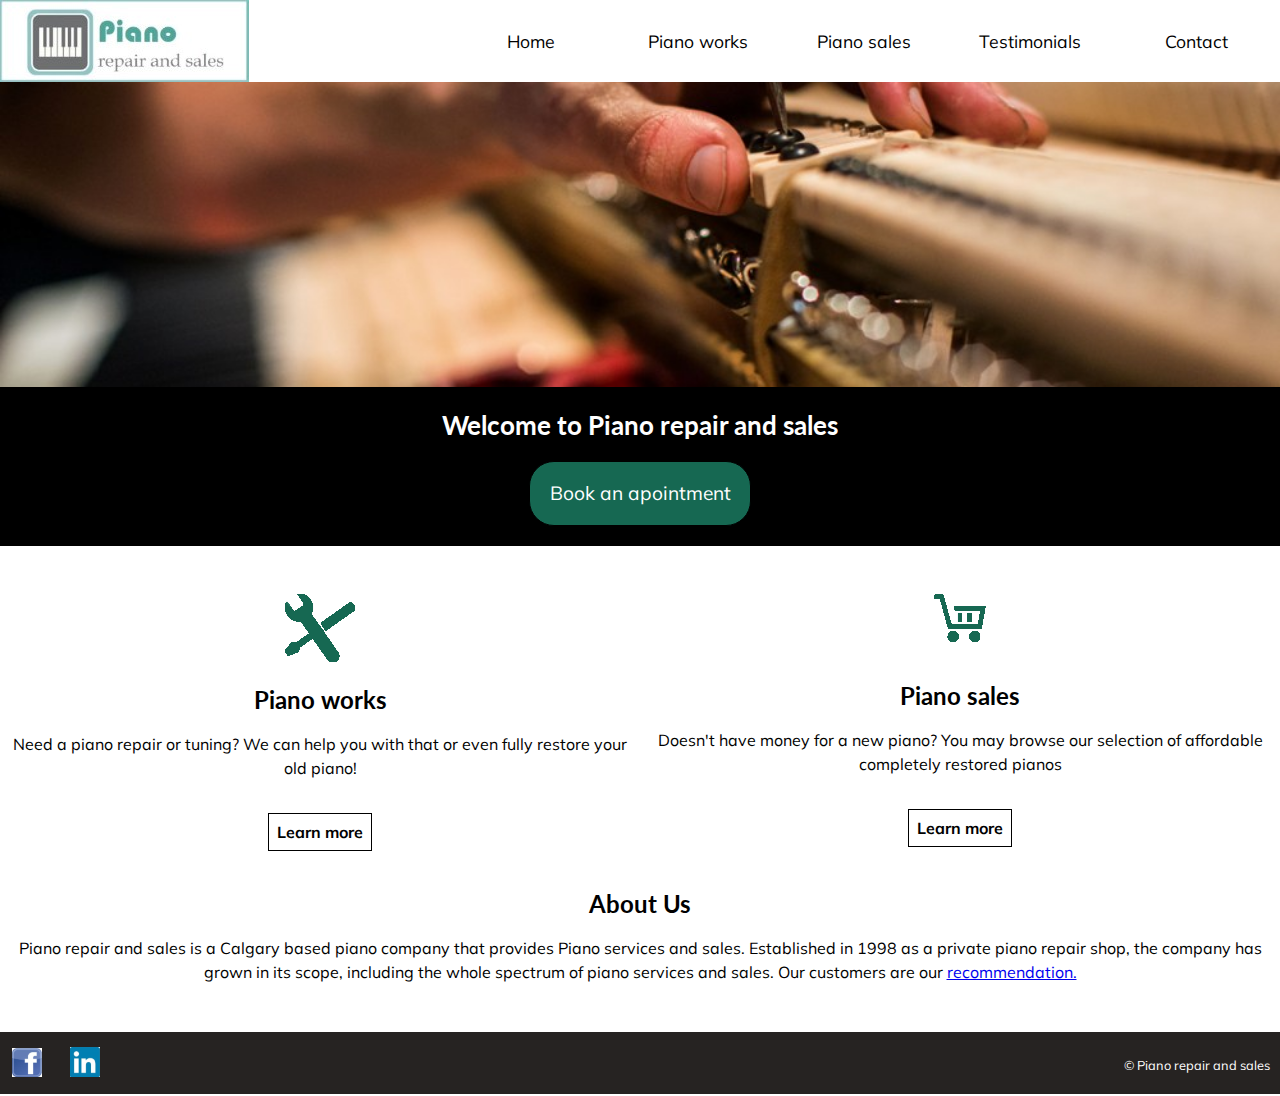
<file: index.html>
<!DOCTYPE html>
<html lang="en">
<head>
	<title>Piano repair and sales</title>
	<meta charset="utf-8">
	<meta name="viewport" content="width=device-width, initial-scale=1">
	<!--Google fonts-->
	<link href="https://fonts.googleapis.com/css?family=Lato|Muli" rel="stylesheet">
	<!--Google fonts-->
	<link href="https://fonts.googleapis.com/css?family=Oswald" rel="stylesheet"> 
	<link rel="stylesheet" href="style.css">
<link rel="shortcut icon" href="favicon.ico" />
</head>
<body>
	<header role="banner">
		<div class="top">
			<div class="logo">
			<a href="index.html"><img src="./images/logo2.jpg" alt="Company logo"></a>
			</div>
			<nav id="nav" role="navigation">
			    <a href="#nav" title="Show navigation"><img src="./images/menuO.jpg" alt="Menu open"></a>
			    <a href="#" title="Hide navigation"><img src="./images/menuX.jpg" alt="Menu close"></a>
			    <ul>
			    	<li><a href="index.html">Home</a></li>
			        <li><a href="works.html">Piano works</a></li>
			        <li><a href="sales.html">Piano sales</a></li>
			        <li><a href="testimonials.html">Testimonials</a></li>
			        <li><a href="contact.html">Contact</a></li>
			    </ul>
			</nav>
			<div class=backgr></div>
		</div>
	</header>
	<section id="main">
		<section id="welcome">
				<h1> Welcome to Piano repair and sales</h1>
				<a href="contact.html">Book an apointment</a>
		</section>
				
		<section id=intro-1 class="intro">
				<img src="./images/wrench.png" alt="wrench">
				<h2>Piano works</h2>
				<p>Need a piano repair or tuning? We can help you with that or even fully restore your old piano!<p><br>
				<a href="works.html">Learn more</a>
		</section>
		<section id="intro-2" class="intro">
				<img src="./images/basket.png" alt="basket">
				<h2>Piano sales</h2>
				<p>Doesn't have money for a new piano? You may browse our selection of affordable completely restored pianos</p><br>
				<a href="sales.html">Learn more</a>
		</section>
		<section id="about">
				<h2>About Us</h2>
				<p>Piano repair and sales is a Calgary based piano company that provides Piano services and sales. Established in 1998 as a private piano repair shop, the company has grown in its scope, including the whole spectrum of piano services and sales.
				Our customers are our <a href="testimonials.html">recommendation.</a></p>
		</section>

	</section>

	<footer>
		<div id="social">
		<a href="https://www.facebook.com/" ><img src="./images/f2.png" alt="Visit our Facebook page"></a>
		<a href="https://www.linkedin.com/"><img src="./images/l2.png" alt="Visit our Linkedin profile"></a>
		</div>
		<div id="copy">
		<p>&copy; Piano repair and sales</p>
		</div>
		<div class="clear"></div>
	</footer>
</body>
</html>
</file>
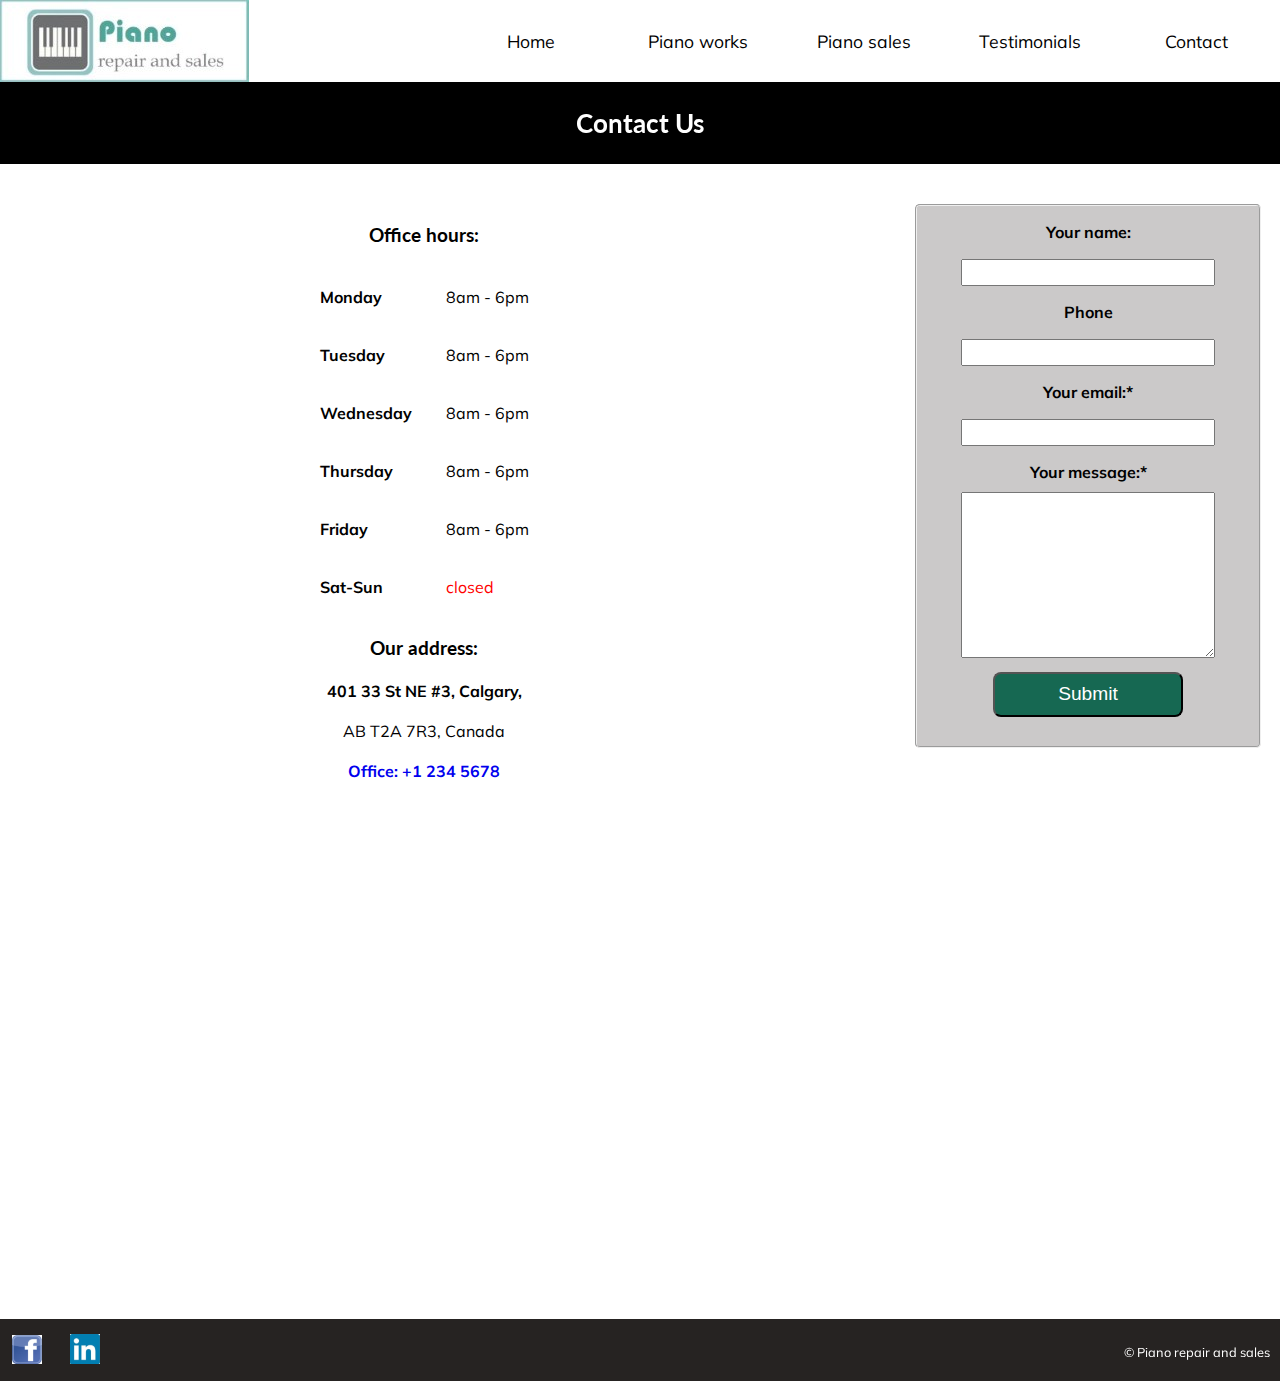
<file: contact.html>
<!DOCTYPE html>
<html lang="en">
<head>
	<title>Piano repair and sales</title>
	<meta charset="utf-8">
	<meta name="viewport" content="width=device-width, initial-scale=1">
	<!--Google fonts-->
	<link href="https://fonts.googleapis.com/css?family=Lato|Muli" rel="stylesheet">
	<!--Google fonts-->
	<link href="https://fonts.googleapis.com/css?family=Oswald" rel="stylesheet"> 
	<link rel="stylesheet" href="style.css">
<link rel="shortcut icon" href="favicon.ico" />
</head>
<body>
	<header role="banner">
		<div class="top">
			<div class="logo">
			<a href="index.html"><img src="./images/logo2.jpg" alt="Company logo"></a>
			</div>
			<nav id="nav" role="navigation">
			    <a href="#nav" title="Show navigation"><img src="./images/menuO.jpg" alt="Menu open"></a>
			    <a href="#" title="Hide navigation"><img src="./images/menuX.jpg" alt="Menu close"></a>
			    <ul>
			    	<li><a href="index.html">Home</a></li>
			        <li><a href="works.html">Piano works</a></li>
			        <li><a href="sales.html">Piano sales</a></li>
			        <li><a href="testimonials.html">Testimonials</a></li>
			        <li><a href="contact.html">Contact</a></li>
			    </ul>
			</nav>
			<div class="clear"></div>
		</div>
	</header>
	<section id="main">
		<section class="heading">
			<h1> Contact Us</h1>
		</section>
		<aside role="complementary">
		<form>
			<fieldset id="contact-form">
				<label for="client-name">Your name:</label><br>
				<input type="text" id="client-name"><br>
				<label for="phone">Phone</label><br>
				<input type="text" id="phone"><br>
				<label for="e-mail">Your email:*</label><br>
				<input type="email" id="e-mail" required><br>
				<label for="comment">Your message:*</label><br>
				<textarea rows="10" id="comment" required></textarea><br>
				<input id="submit" type="submit" value="Submit">
			</fieldset>
		</form>
		</aside>
		<section id="address">
			<h3>Office hours:</h3>
			<table>
				<tr>
				    <td>Monday</td>
				    <td>8am - 6pm</td>
			    </tr>
			 	<tr>
				    <td>Tuesday</td>
				    <td>8am - 6pm</td>
			    </tr>
			    <tr>
				    <td>Wednesday</td>
				    <td>8am - 6pm</td>
			    </tr>
			    <tr>
				    <td>Thursday</td>
				    <td>8am - 6pm</td>
			    </tr>
			    <tr>
				    <td>Friday</td>
				    <td>8am - 6pm</td>
			    </tr>
			    <tr>
				    <td>Sat-Sun</td>
				    <td>closed</td>
			    </tr>
			</table>
			<h3>Our address:</h3>
			<p><strong>401 33 St NE #3, Calgary,</strong></p>
			<p>AB T2A 7R3, Canada</p>
			<p><a href="tel:1-234-5678">Office: +1 234 5678</a></p>
			<!--Hey, not the right company :) but at least I expirimented with the Google maps feature-->
			<iframe src="https://www.google.com/maps/embed?pb=!1m18!1m12!1m3!1d2507.8504096413303!2d-113.9900337839972!3d51.05584987956355!2m3!1f0!2f0!3f0!3m2!1i1024!2i768!4f13.1!3m3!1m2!1s0x5371652a85a4777f%3A0xe71032b08b4cb745!2sThe+Coffee+Connection+Ltd.!5e0!3m2!1sen!2sca!4v1475175199135" width="600" height="450" frameborder="0" style="border:0" allowfullscreen></iframe>
		</section>
		<div class="clear"></div>
	</section>
	<footer>
		<div id="social">
		<a href="https://www.facebook.com" ><img src="./images/f2.png" alt="Visit our Facebook page"></a>
		<a href="https://www.linkedin.com/"><img src="./images/l2.png" alt="Visit our Linkedin profile"></a>
		</div>
		<div id="copy">
		<p>&copy; Piano repair and sales</p>
		</div>
		<div class="clear"></div>
	</footer>
</body>
</html>
</file>
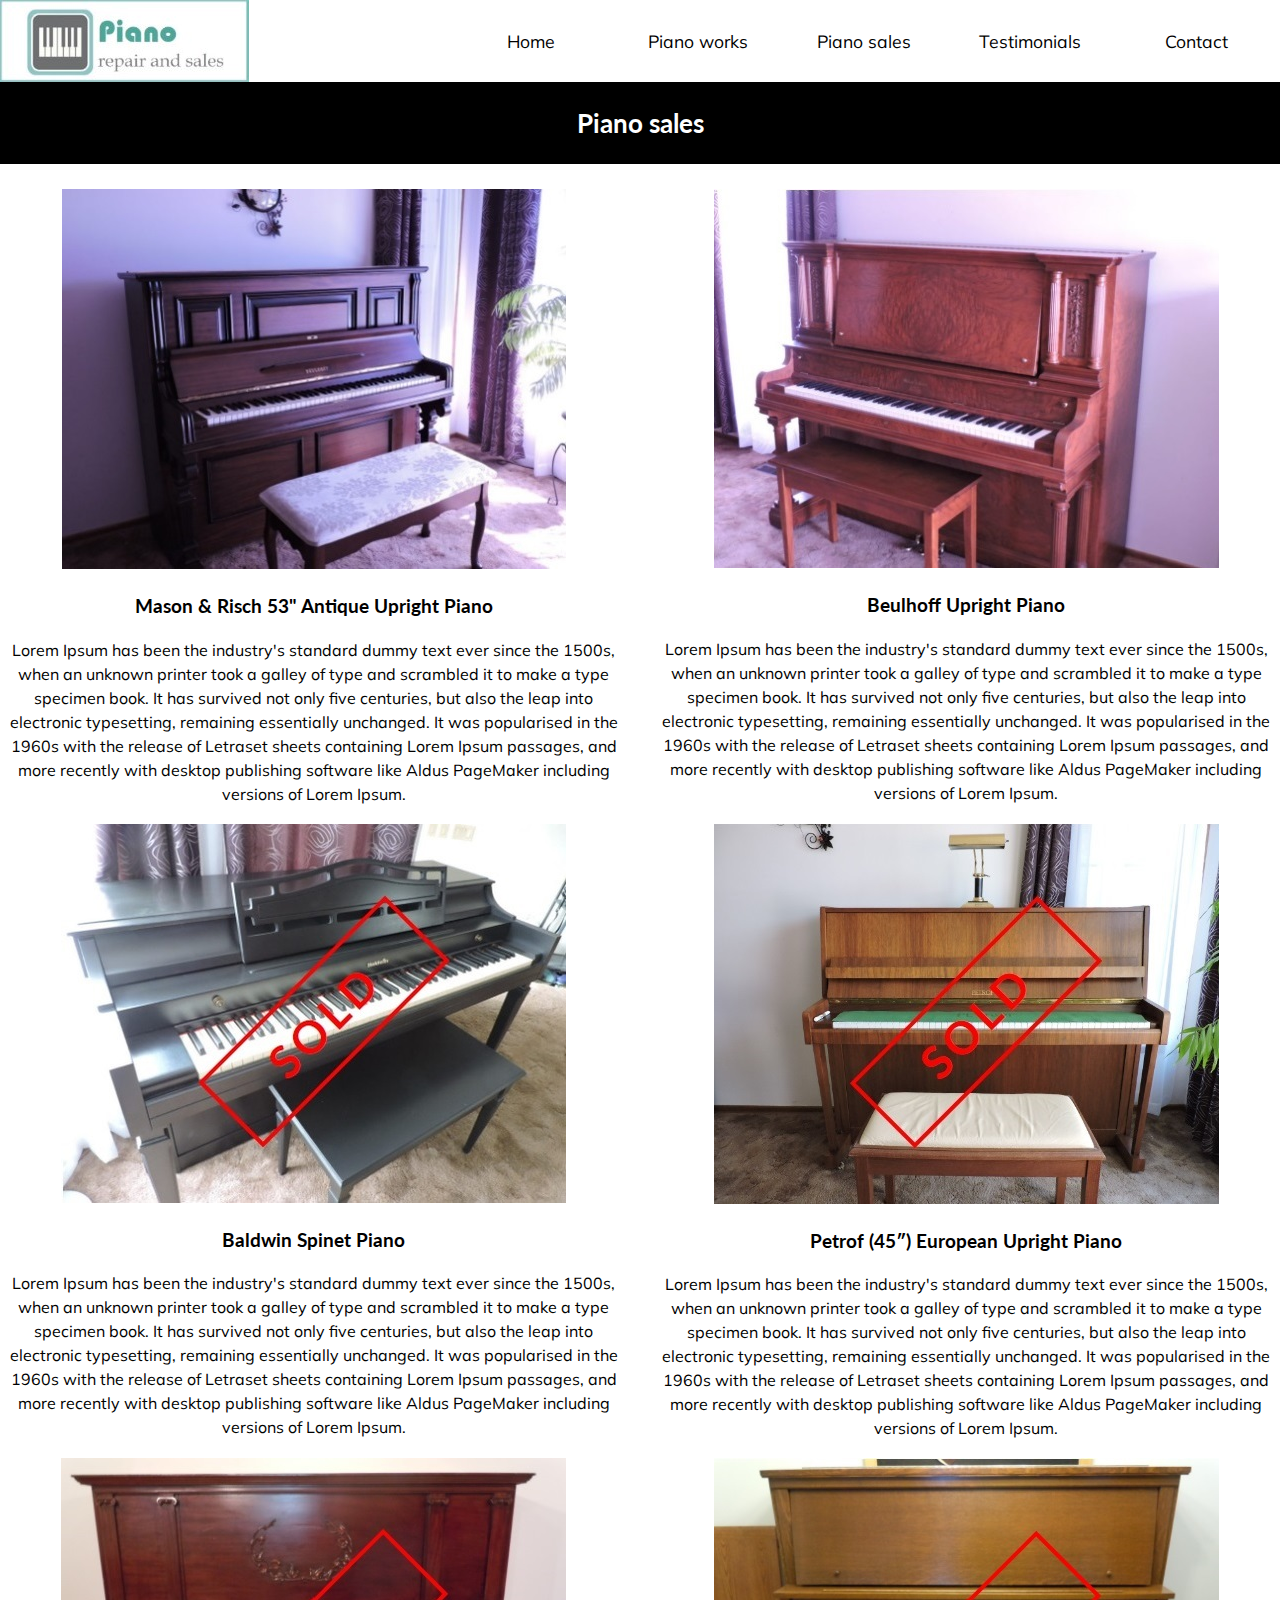
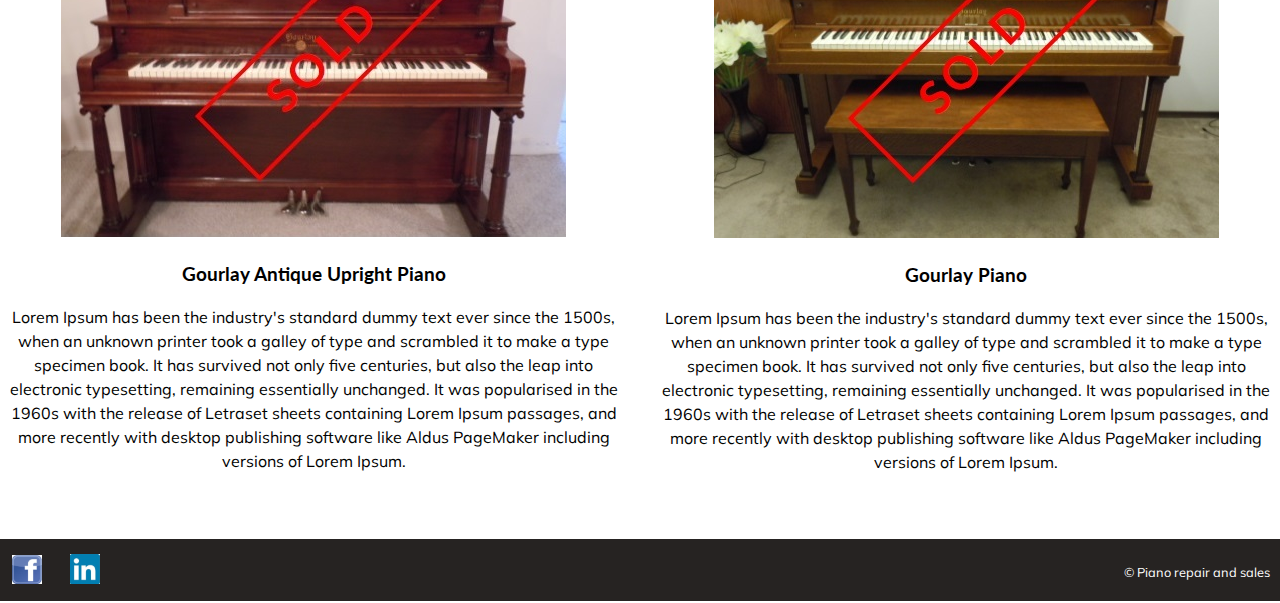
<file: sales.html>
<!DOCTYPE html>
<html lang="en">
<head>
	<title>Piano repair and sales</title>
	<meta charset="utf-8">
	<meta name="viewport" content="width=device-width, initial-scale=1">
	<!--Google fonts-->
	<link href="https://fonts.googleapis.com/css?family=Lato|Muli" rel="stylesheet">
	<!--Google fonts-->
	<link href="https://fonts.googleapis.com/css?family=Oswald" rel="stylesheet"> 
	<link rel="stylesheet" href="style.css">
<link rel="shortcut icon" href="favicon.ico" />
</head>
<body>
	<header role="banner">
		<div class="top">
			<div class="logo">
			<a href="index.html"><img src="./images/logo2.jpg" alt="Company logo"></a>
			</div>
			<nav id="nav" role="navigation">
			    <a href="#nav" title="Show navigation"><img src="./images/menuO.jpg" alt="Menu open"></a>
			    <a href="#" title="Hide navigation"><img src="./images/menuX.jpg" alt="Menu close"></a>
			    <ul>
			    	<li><a href="index.html">Home</a></li>
			        <li><a href="works.html">Piano works</a></li>
			        <li><a href="sales.html">Piano sales</a></li>
			        <li><a href="testimonials.html">Testimonials</a></li>
			        <li><a href="contact.html">Contact</a></li>
			    </ul>
				</nav>
		<div class="clear"></div>
		</div>
	</header>
	<section id="main">
		<section class="heading">
			<h1> Piano sales</h1>
		</section>
		<section id="gallery">
			<div class="left-col">
				<img src="./images/piano1.jpg" alt="Mason and Risch 53 inch Antique Upright Piano with wood stool same color">
				<h3>Mason &amp; Risch 53" Antique Upright Piano</h3>
				<p>Lorem Ipsum has been the industry's standard dummy text ever since the 1500s, when an unknown printer took a galley of type and scrambled it to make a type specimen book. It has survived not only five centuries, but also the leap into electronic typesetting, remaining essentially unchanged. It was popularised in the 1960s with the release of Letraset sheets containing Lorem Ipsum passages, and more recently with desktop publishing software like Aldus PageMaker including versions of Lorem Ipsum.
				</p>
			</div>
			<div class="right-col">
				<img src="./images/piano2.jpg" alt="Beulhoff Upright Piano with wood stool same color">
				<h3>Beulhoff Upright Piano</h3>
				<p>Lorem Ipsum has been the industry's standard dummy text ever since the 1500s, when an unknown printer took a galley of type and scrambled it to make a type specimen book. It has survived not only five centuries, but also the leap into electronic typesetting, remaining essentially unchanged. It was popularised in the 1960s with the release of Letraset sheets containing Lorem Ipsum passages, and more recently with desktop publishing software like Aldus PageMaker including versions of Lorem Ipsum.
				</p>
			</div>
			<div class="clear"></div>
			<div class="left-col">
				<img src="./images/piano3.jpg" alt="Baldwin Spinet Piano with wood stool same color">
				<h3>Baldwin Spinet Piano</h3>
				<p>Lorem Ipsum has been the industry's standard dummy text ever since the 1500s, when an unknown printer took a galley of type and scrambled it to make a type specimen book. It has survived not only five centuries, but also the leap into electronic typesetting, remaining essentially unchanged. It was popularised in the 1960s with the release of Letraset sheets containing Lorem Ipsum passages, and more recently with desktop publishing software like Aldus PageMaker including versions of Lorem Ipsum.
				</p>
			</div>
			<div class="right-col">
				<img src="./images/piano4.jpg" alt="Petrof (45″) European Upright Piano with wood stool same color">
				<h3>Petrof (45″) European Upright Piano</h3>
				<p>Lorem Ipsum has been the industry's standard dummy text ever since the 1500s, when an unknown printer took a galley of type and scrambled it to make a type specimen book. It has survived not only five centuries, but also the leap into electronic typesetting, remaining essentially unchanged. It was popularised in the 1960s with the release of Letraset sheets containing Lorem Ipsum passages, and more recently with desktop publishing software like Aldus PageMaker including versions of Lorem Ipsum.
				</p>
			</div>
			<div class="clear"></div>
			<div class="left-col">
				<img src="./images/piano5.jpg" alt="Gourlay Antique Upright Piano">
				<h3>Gourlay Antique Upright Piano</h3>
				<p>Lorem Ipsum has been the industry's standard dummy text ever since the 1500s, when an unknown printer took a galley of type and scrambled it to make a type specimen book. It has survived not only five centuries, but also the leap into electronic typesetting, remaining essentially unchanged. It was popularised in the 1960s with the release of Letraset sheets containing Lorem Ipsum passages, and more recently with desktop publishing software like Aldus PageMaker including versions of Lorem Ipsum.</p>
			</div>
			<div class="right-col">
				<img src="./images/piano6.jpg" alt="Gourlay Piano with wood stool same color">
				<h3>Gourlay Piano</h3>
				<p>Lorem Ipsum has been the industry's standard dummy text ever since the 1500s, when an unknown printer took a galley of type and scrambled it to make a type specimen book. It has survived not only five centuries, but also the leap into electronic typesetting, remaining essentially unchanged. It was popularised in the 1960s with the release of Letraset sheets containing Lorem Ipsum passages, and more recently with desktop publishing software like Aldus PageMaker including versions of Lorem Ipsum.
				</p>
			</div>
			<div class="clear"></div>
			</section>
		</section>
	<footer>
		<div id="social">
		<a href="https://www.facebook.com" ><img src="./images/f2.png" alt="Visit our Facebook page"></a>
		<a href="https://www.linkedin.com/"><img src="./images/l2.png" alt="Visit our Linkedin profile"></a>
		</div>
		<div id="copy">
		<p>&copy; Piano repair and sales</p>
		</div>
		<div class="clear"></div>
	</footer>
</body>
</html>
</file>
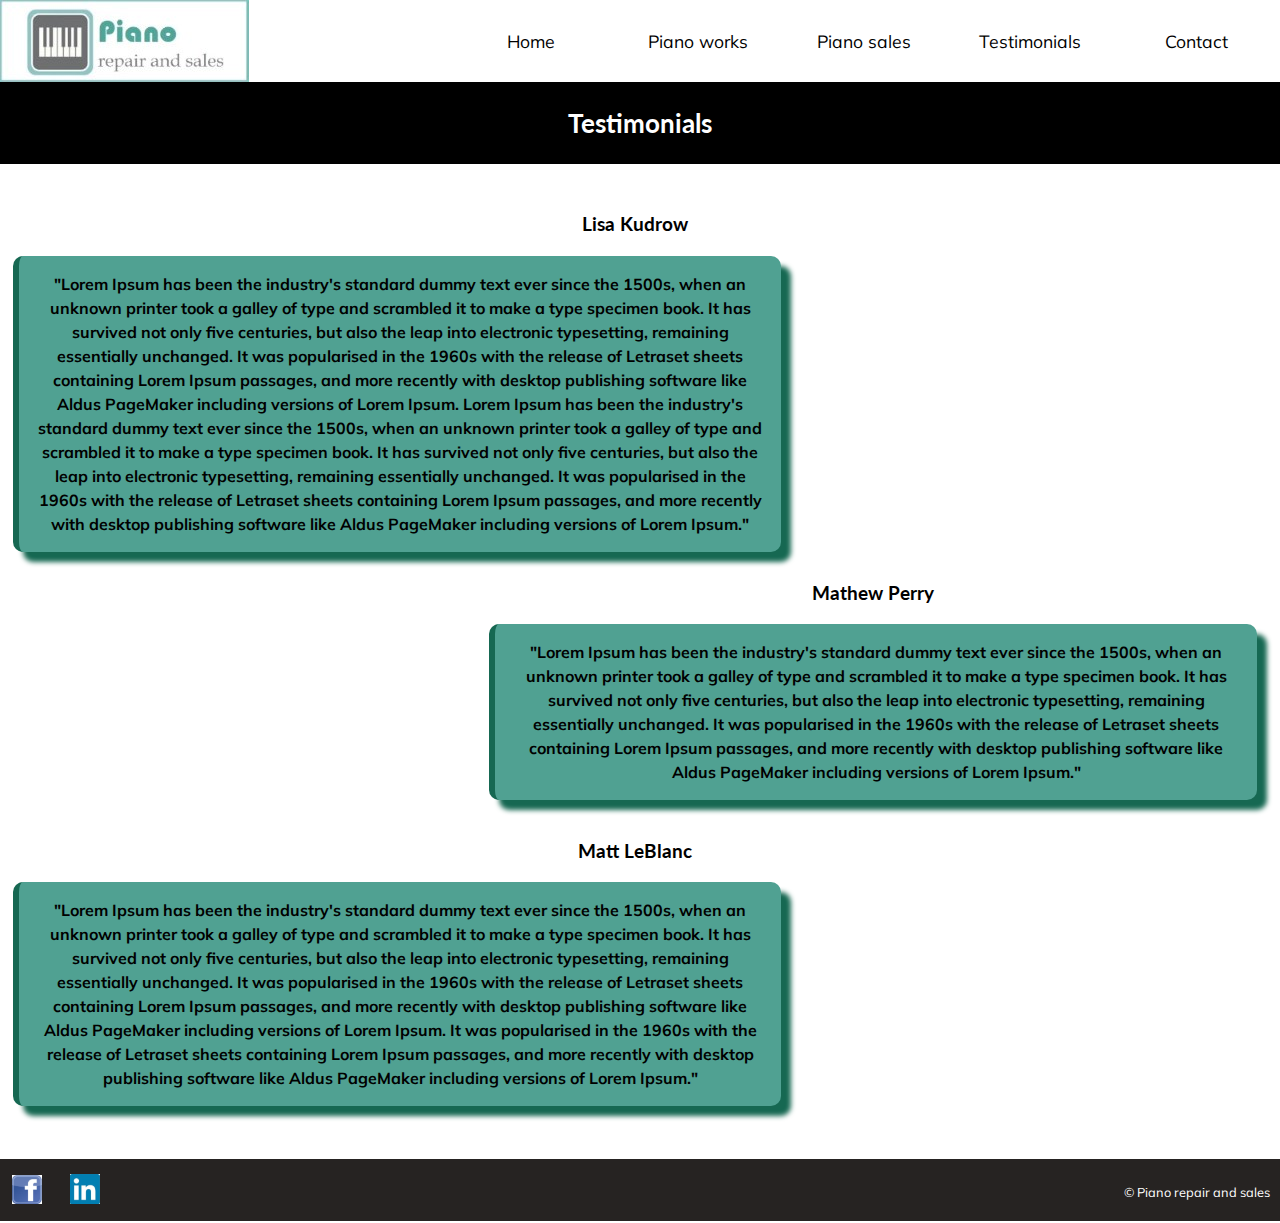
<file: testimonials.html>
<!DOCTYPE html>
<html lang="en">
<head>
	<title>Piano repair and sales</title>
	<meta charset="utf-8">
	<meta name="viewport" content="width=device-width, initial-scale=1">
	<!--Google fonts-->
	<link href="https://fonts.googleapis.com/css?family=Lato|Muli" rel="stylesheet">
	<!--Google fonts-->
	<link href="https://fonts.googleapis.com/css?family=Oswald" rel="stylesheet"> 
	<link rel="stylesheet" href="style.css">
<link rel="shortcut icon" href="favicon.ico" />
</head>
<body>
	<header role="banner">
		<div class="top">
			<div class="logo">
			<a href="index.html"><img src="./images/logo2.jpg" alt="Company logo"></a>
			</div>
			<nav id="nav" role="navigation">
			    <a href="#nav" title="Show navigation"><img src="./images/menuO.jpg" alt="Menu open"></a>
			    <a href="#" title="Hide navigation"><img src="./images/menuX.jpg" alt="Menu close"></a>
			    <ul>
			    	<li><a href="index.html">Home</a></li>
			        <li><a href="works.html">Piano works</a></li>
			        <li><a href="sales.html">Piano sales</a></li>
			        <li><a href="testimonials.html">Testimonials</a></li>
			        <li><a href="contact.html">Contact</a></li>
			    </ul>
			</nav>
			<div class="clear"></div>
		</div>
	</header>
	<section id="main">
		<section class="heading">
			<h1> Testimonials</h1>
		</section>
		<section id="testimonials">
			<div class="testimonial-1">
				<h3>Lisa Kudrow</h3>
				<blockquote>"Lorem Ipsum has been the industry's standard dummy text ever since the 1500s, when an unknown printer took a galley of type and scrambled it to make a type specimen book. It has survived not only five centuries, but also the leap into electronic typesetting, remaining essentially unchanged. It was popularised in the 1960s with the release of Letraset sheets containing Lorem Ipsum passages, and more recently with desktop publishing software like Aldus PageMaker including versions of Lorem Ipsum.
				Lorem Ipsum has been the industry's standard dummy text ever since the 1500s, when an unknown printer took a galley of type and scrambled it to make a type specimen book. It has survived not only five centuries, but also the leap into electronic typesetting, remaining essentially unchanged. It was popularised in the 1960s with the release of Letraset sheets containing Lorem Ipsum passages, and more recently with desktop publishing software like Aldus PageMaker including versions of Lorem Ipsum."
				</blockquote>
				</div>
			<div class="testimonial-2">
				<h3>Mathew Perry</h3>
				<blockquote>"Lorem Ipsum has been the industry's standard dummy text ever since the 1500s, when an unknown printer took a galley of type and scrambled it to make a type specimen book. It has survived not only five centuries, but also the leap into electronic typesetting, remaining essentially unchanged. It was popularised in the 1960s with the release of Letraset sheets containing Lorem Ipsum passages, and more recently with desktop publishing software like Aldus PageMaker including versions of Lorem Ipsum."
				</blockquote>
			</div>
			<div class="clear"></div>
			<div class="testimonial-3">
				<h3>Matt LeBlanc</h3>
				<blockquote>"Lorem Ipsum has been the industry's standard dummy text ever since the 1500s, when an unknown printer took a galley of type and scrambled it to make a type specimen book. It has survived not only five centuries, but also the leap into electronic typesetting, remaining essentially unchanged. It was popularised in the 1960s with the release of Letraset sheets containing Lorem Ipsum passages, and more recently with desktop publishing software like Aldus PageMaker including versions of Lorem Ipsum.
				It was popularised in the 1960s with the release of Letraset sheets containing Lorem Ipsum passages, and more recently with desktop publishing software like Aldus PageMaker including versions of Lorem Ipsum."
				</blockquote>
			</div>
		</section>
	</section>
	<footer>
		<div id="social">
		<a href="https://www.facebook.com" ><img src="./images/f2.png" alt="Visit our Facebook page"></a>
		<a href="https://www.linkedin.com/"><img src="./images/l2.png" alt="Visit our Linkedin profile"></a>
		</div>
		<div id="copy">
		<p>&copy; Piano repair and sales</p>
		</div>
		<div class="clear"></div>
	</footer>
</body>
</html>
</file>
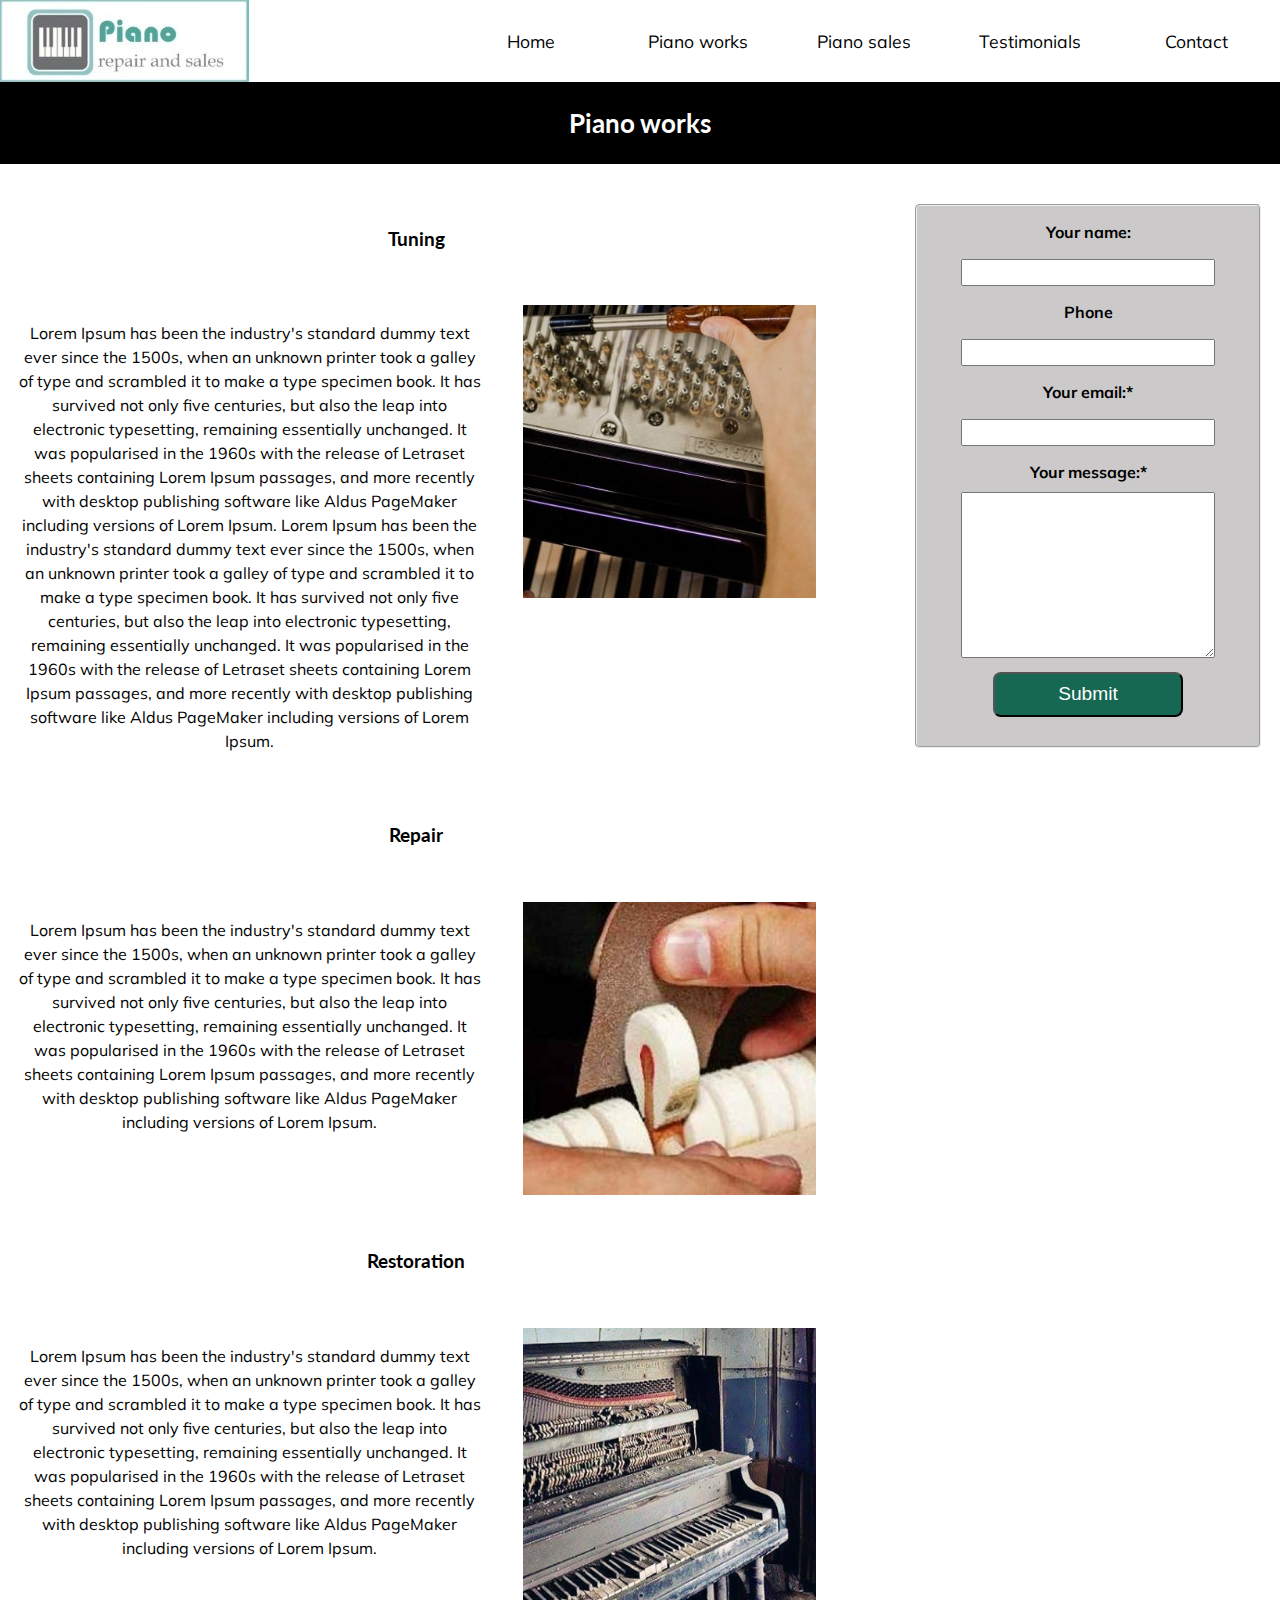
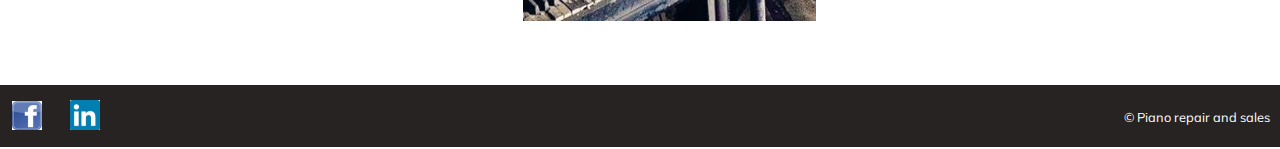
<file: works.html>
<!DOCTYPE html>
<html lang="en">
<head>
	<title>Piano repair and sales</title>
	<meta charset="utf-8">
	<meta name="viewport" content="width=device-width, initial-scale=1">
	<!--Google fonts-->
	<link href="https://fonts.googleapis.com/css?family=Lato|Muli" rel="stylesheet">
	<!--Google fonts-->
	<link href="https://fonts.googleapis.com/css?family=Oswald" rel="stylesheet"> 
	<link rel="stylesheet" href="style.css">
<link rel="shortcut icon" href="favicon.ico" />
</head>
<body>
	<header role="banner">
		<div class="top">
			<div class="logo">
			<a href="index.html"><img src="./images/logo2.jpg" alt="Company logo"></a>
			</div>
			<nav id="nav" role="navigation">
			    <a href="#nav" title="Show navigation"><img src="./images/menuO.jpg" alt="Menu open"></a>
			    <a href="#" title="Hide navigation"><img src="./images/menuX.jpg" alt="Menu close"></a>
			    <ul>
			    	<li><a href="index.html">Home</a></li>
			        <li><a href="works.html">Piano works</a></li>
			        <li><a href="sales.html">Piano sales</a></li>
			        <li><a href="testimonials.html">Testimonials</a></li>
			        <li><a href="contact.html">Contact</a></li>
			    </ul>
			</nav>
			<div class="clear"></div>
		</div>
	</header>
		<section id="main">
			<section class="heading">
				<h1> Piano works</h1>
			</section>

			<!-- Hey, not a piano specialist, so I made alt text as of my understanding of the process shown-->

			<section id="works">
				<div class="works-list">
					<h3>Tuning</h3>
					<p>Lorem Ipsum has been the industry's standard dummy text ever since the 1500s, when an unknown printer took a galley of type and scrambled it to make a type specimen book. It has survived not only five centuries, but also the leap into electronic typesetting, remaining essentially unchanged. It was popularised in the 1960s with the release of Letraset sheets containing Lorem Ipsum passages, and more recently with desktop publishing software like Aldus PageMaker including versions of Lorem Ipsum.
					Lorem Ipsum has been the industry's standard dummy text ever since the 1500s, when an unknown printer took a galley of type and scrambled it to make a type specimen book. It has survived not only five centuries, but also the leap into electronic typesetting, remaining essentially unchanged. It was popularised in the 1960s with the release of Letraset sheets containing Lorem Ipsum passages, and more recently with desktop publishing software like Aldus PageMaker including versions of Lorem Ipsum.
					</p>
					<img src="./images/tuning.jpg" alt="Tuning a piano strings with special hand tool and electronic device">
				</div>
				<div class="clear"></div>
				<div class="works-list">
					<h3>Repair</h3>
					<p>Lorem Ipsum has been the industry's standard dummy text ever since the 1500s, when an unknown printer took a galley of type and scrambled it to make a type specimen book. It has survived not only five centuries, but also the leap into electronic typesetting, remaining essentially unchanged. It was popularised in the 1960s with the release of Letraset sheets containing Lorem Ipsum passages, and more recently with desktop publishing software like Aldus PageMaker including versions of Lorem Ipsum.
					</p>
					<img src="./images/repairs.jpg" alt="Fixing piano parts with special hand tool">
				</div>
				<div class="clear"></div>
				<div class="works-list">
					<h3>Restoration</h3>
					<p>Lorem Ipsum has been the industry's standard dummy text ever since the 1500s, when an unknown printer took a galley of type and scrambled it to make a type specimen book. It has survived not only five centuries, but also the leap into electronic typesetting, remaining essentially unchanged. It was popularised in the 1960s with the release of Letraset sheets containing Lorem Ipsum passages, and more recently with desktop publishing software like Aldus PageMaker including versions of Lorem Ipsum.
					</p>
					<img src="./images/restoration.jpg" alt="Piano in a really bad shape, string cover missing">
				</div>
				<div class="clear"></div>
			</section>
			<aside role="complementary">
				<form>
					<fieldset id="contact-form">
						<label for="client-name">Your name:</label><br>
						<input type="text" id="client-name"><br>
						<label for="phone">Phone</label><br>
						<input type="text" id="phone"><br>
						<label for="e-mail">Your email:*</label><br>
						<input type="email" id="e-mail" required><br>
						<label for="comment">Your message:*</label><br>
						<textarea rows="10" id="comment" required></textarea><br>
						<input id="submit" type="submit" value="Submit">
			</fieldset>
				</form>
				</aside>
				<div class="clear"></div>
		</section>
	<footer>
		<div id="social">
		<a href="https://www.facebook.com" ><img src="./images/f2.png" alt="Visit our Facebook page"></a>
		<a href="https://www.linkedin.com/"><img src="./images/l2.png" alt="Visit our Linkedin profile"></a>
		</div>
		<div id="copy">
		<p>&copy; Piano repair and sales</p>
		</div>
		<div class="clear"></div>
	</footer>
</body>
</html>
</file>
<file: style.css>
*, *:before, *:after { box-sizing: border-box; }
img {max-width: 100%;}
body {
     font-size:100%;
     min-width: 300px;
     font-family: 'Muli', sans-serif;
     max-width: 80em;
     margin:0 auto;
}
h1, h2, h3 {
    font-family: 'Lato', sans-serif;
}
h1 {
    font-size: 1.6em;
    line-height: 1.5em;
    color:white;
}
h3 {
    font-size: 1.2em;
}
/*-----------------------------Header------------------------------------*/
.top {
    margin: 0;
    padding: 0;
    width: 100%;
    position:relative;
}
#main {
    line-height: 1.5em;
    text-align: center;
}
.logo {
    float:left;
    width:70%;
}
.logo a {
    position:absolute;
}

.backgr {
    clear:both;
    z-index: 1;
    padding:0;
    margin:0;
    height: 305px;
    width: 100%;
    background: url("./images/backgr.jpg") no-repeat center center;
    background-size: cover;
}


/* ------------------------------navigation-------------------------- */
#nav {
    text-align: right;
    width: 70px;
    height: 82px;
    float:right;
    padding:0;
    margin: 0;
    z-index: 2
}
#nav li a {
    color:white;
    text-decoration: none;
    font-size: 1.4em;
    display: block;
    padding:16px 0;
}
#nav:not( :target ) > a:first-of-type, #nav:target > a:last-of-type {
    display: block;
}

#nav > a {
    display: none;
}
#nav li
{
    position: relative;
    text-align: center;
    float: left;
    width: 100%;

}
#nav li a:hover {
    background-color: black;
}
#nav > ul {
    padding:0;
    margin:0;
    list-style: none;
    background-color: rgba(38, 35, 34, 0.95);
    display:none;
    position: absolute;
    top:82px;
    right:0;
    width: 100%
}
 #nav:target > ul {
    display: block;
}


/*----------------------------------------Main content-----------------------------------------*/

section {
    width:100%;
}
.heading {
    background: black;
    color: white;
    padding: 0.3em 0;
    margin-bottom: 1.5em;
    text-align: center;
} 
#welcome {
    background-color: black;
    text-align: center;
    padding: 0.1em 0.4em;
    margin-bottom: 1em;
}
#welcome a{
    border: solid black 1px;
    border-radius: 25px; 
    font-size:1.2em;
    text-decoration: none;
    color:white;
    background-color: #166852;
    padding: 1em;
    margin-bottom: 1em;
    display: inline-block;
}
#welcome a:hover {
    background-color: #50a192;
    color:black;
}
.intro a {
    text-decoration:none;
    color:black;
    font-weight: bold;
    padding: 0.5em;
    border: solid black  1px;
}
.intro a:hover {
    border: solid #50a192 2px;
}
.intro, #about {
    margin:2em auto;
}
.about a {
    text-decoration: none;
    color:#166852 ;
    font-weight: bold;
}
.about a:hover {
    color: #50a192;
}
/*-------------------------------------------Gallery---------------------------*/
#gallery {
    width: 100%;
    margin:0 auto;
    padding: 0;
    
}
.right-col, .left-col {
    width:100%;
    min-width: 300px;
    padding: 1px;
    margin: auto;
}
/*----------------------------------Piano works----------------------------------------*/
.works-list *{
    padding: 1em;
}

/*-----------------------------------Contact form------------------------------------*/
#contact-form {
    display: block;
    border-radius: 5px;
    background: #CBC9C9;
    width:90%;
    margin:1em auto;
    line-height: 2.5em;
    font-weight: bold;
    max-width: 400px;
    font-size: 1em;
}
input, textarea {
    width:80%;
    font-size:1.1em;
}

#submit {
    width: 60%;
    margin-bottom: 1em;
    border-radius: 8px;
    font-size: 1.2em;
    background-color: #166852;
    color:white;
    padding: 0.5em;
}
#submit:hover {
    background-color: #50a192;
    color:black;
}
/*----------------------------------------Contact-------------------------------------------*/
iframe {
    width: 90%;
    min-width: 305px;
    max-width: 700px;
}
#address {
    margin: 1em .5em;
}
#address a{
    text-decoration: none;
    font-size: 1em;
    font-weight: bold;
}

table{
    margin: 1em auto;
}
td {
    padding:1em;
    text-align: left;
}
td:first-child {
    font-weight: bold;
}
tr:last-child td:last-child{
    color:red;
}
/*----------------------------------Testimonials---------------------------------------*/
#testimonials div{
    padding: 5px 20px 5px 10px;
}
blockquote {
    max-width: 48em;
    width: 100%;
    margin:0 3px;
    

}

/*--------------------------------------Footer-------------------------------------*/
footer {
    background-color: rgb(38, 35, 34);
    width: 100%;
    height: 62px;
    clear:both;
    margin-top:3em;
}
#social img{
    padding:15px 12px;
}
#social {
    width:40%;
    float:left;
    height: 62px;   
 }
#copy {
    width: 60%;
    float:right;
    height: 100%;
    
}
#copy p {
    color:white;
    text-align: right;
    font-size: .8em;
    padding: 12px 10px;
}
.clear {
    clear:both;
}

@media only screen and ( min-width: 40em){
    .left-col, .right-col {
        width: 49%;
    }

    .left-col {
        float:left;
    }
    .right-col {
        float:right;
    }
    .works-list img{
        float:right;
        width:40%;
        max-width:325px;
    }
    .works-list p{
        float:left;
        width:60%;
    }
    blockquote {
        box-shadow: 10px 10px 5px #166852;
        background: #50a192;
        border-left: 6px solid #166852;
        border-radius: 10px;
        font-weight: bold;
        padding: 1em;
    }
    #intro-1 {
        float:right;
        width:50%;
    }
    #intro-1 {
        float:left;
        width:50%;
    }
    #about {
        clear:both;
        margin-top: 2em;
    }
}
@media only screen and (min-width: 50em){
    .logo {
        width:30%;
    }
    #nav li a {
        font-size: 0.95em;
        color:black;
        padding:31px 0;
    }
    #nav li a:hover{
        color:white;
        background-color: black;
    }
    #nav:not( :target ) > a:first-of-type, #nav:target > a:last-of-type {
        display: none;
    }
    #nav li {
        width: 20%;
        height: 82px;
    }
    #nav > ul {
        background-color: white;
        display: inline-block;
        top:0;
        width: 65%;
    }
}
@media only screen and ( min-width: 60em){
    aside {
        float:right;
        width:30%;
    }
    #works, #address {
        float:left;
        width:65%;
    }
    .testimonial-2 {
        float:right;
    }
    #nav li a {
            font-size: 1.1em;
            padding: 30px 0;
    }

}
</file>
